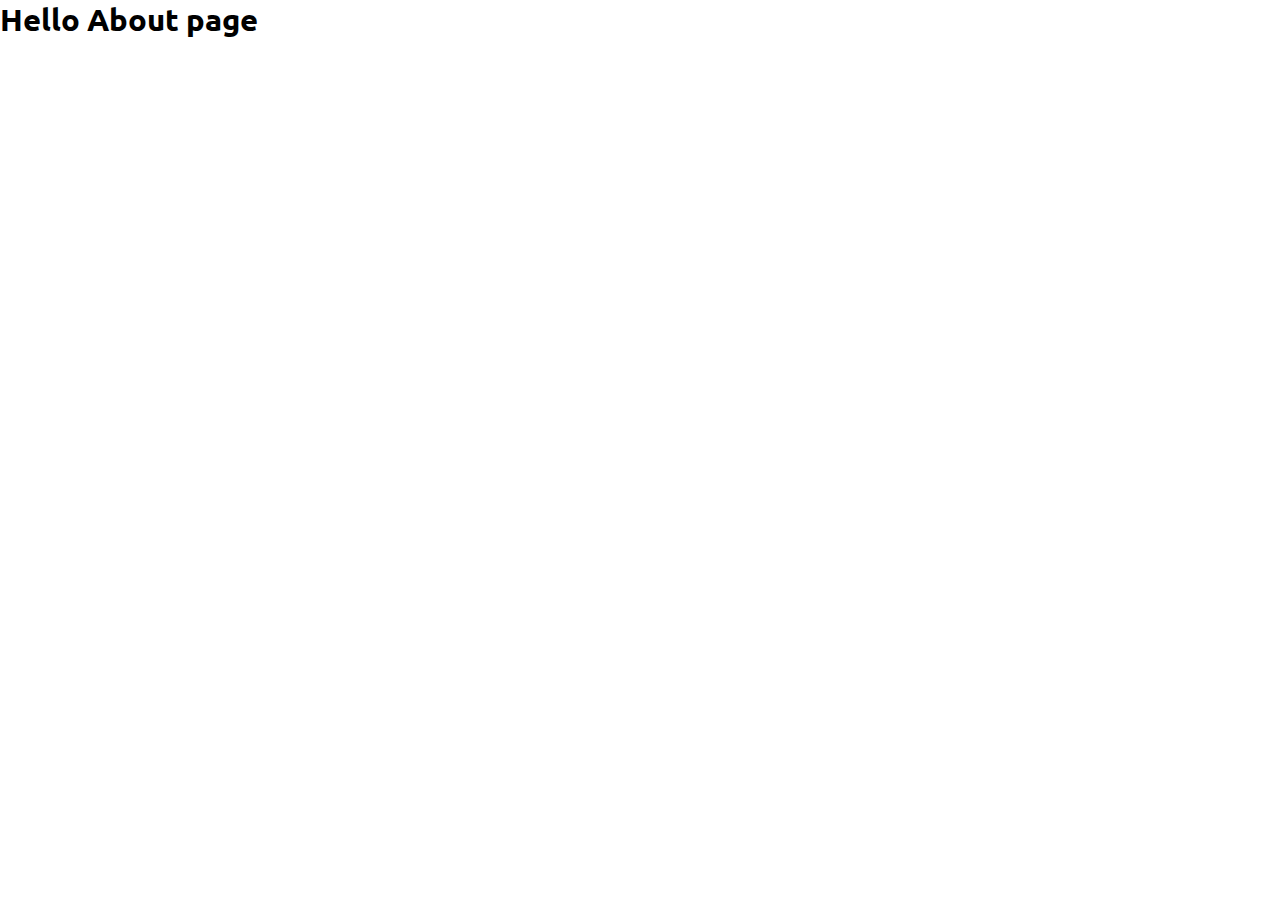
<file: pages/about.html>
<!DOCTYPE html>
<html lang="en">
<head>
    <meta charset="UTF-8">
    <meta http-equiv="X-UA-Compatible" content="IE=edge">
    <meta name="viewport" content="width=device-width, initial-scale=1.0">
    <title>Document</title>
    <link rel="stylesheet" href="../css/style.css">
</head>
<body>
    <h1>Hello About page</h1>
</body>
</html>
</file>
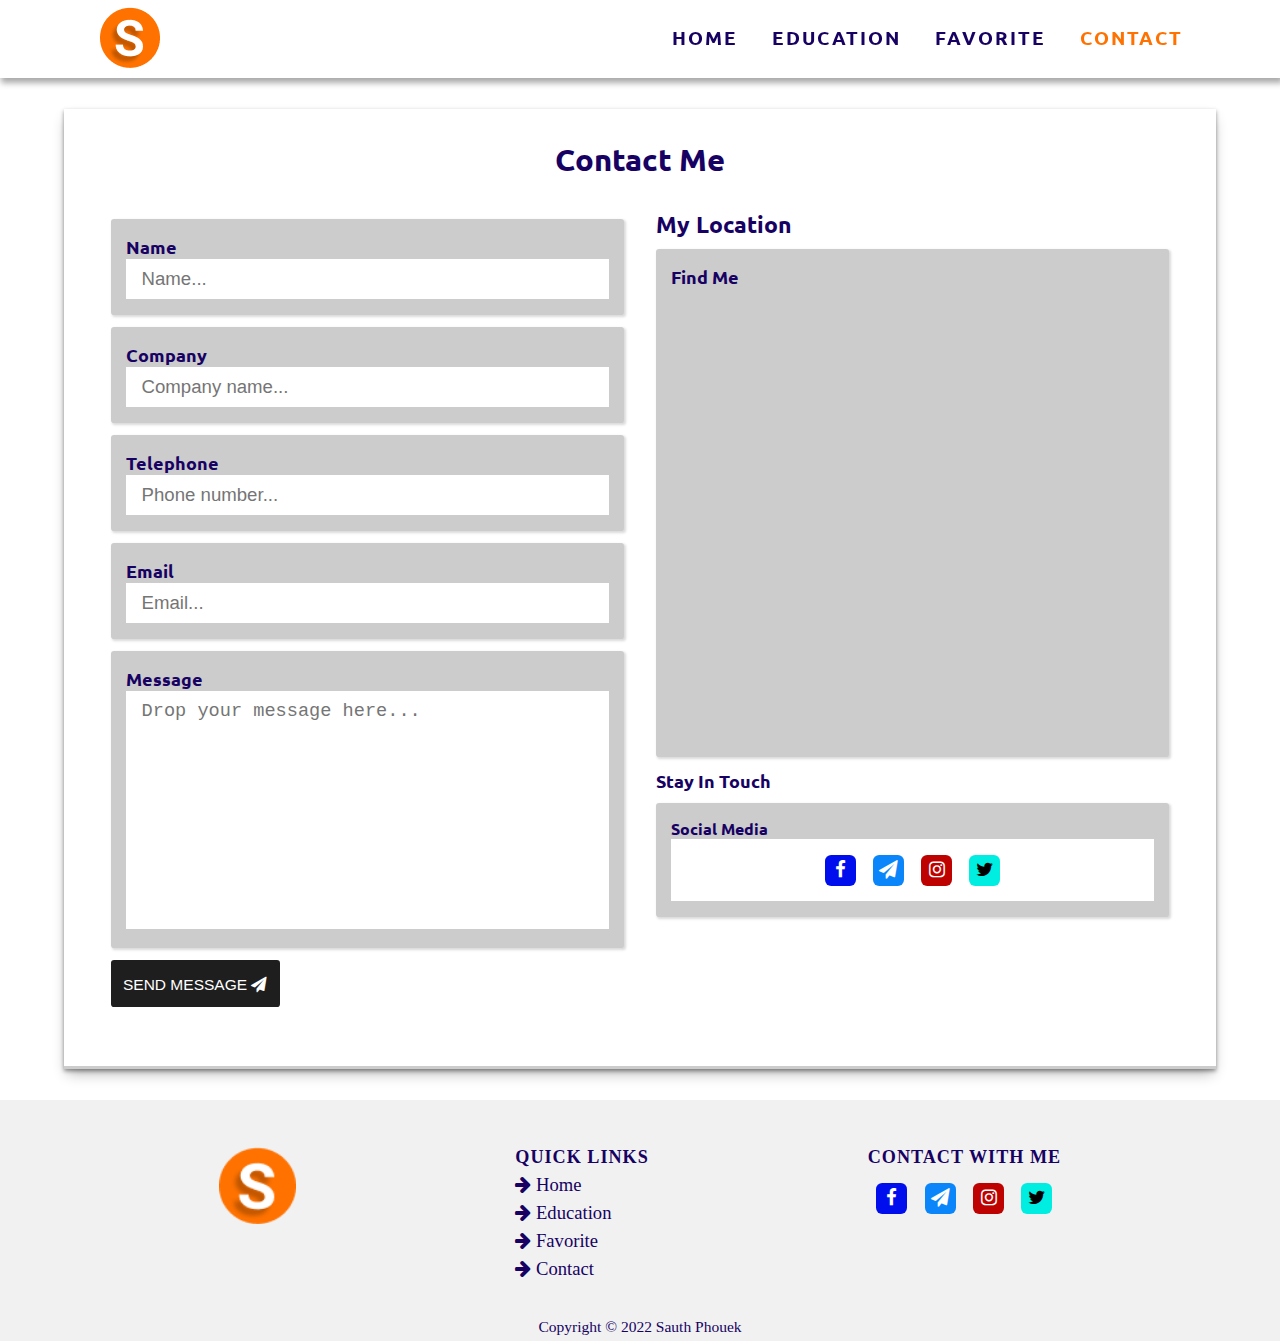
<file: pages/contact.html>
<!DOCTYPE html>
<html lang="en">
<head>
    <meta charset="UTF-8">
    <meta http-equiv="X-UA-Compatible" content="IE=edge">
    <meta name="viewport" content="width=device-width, initial-scale=1.0">
    <title>Get In Touch With Me</title>
    <link rel="stylesheet" href="https://cdnjs.cloudflare.com/ajax/libs/font-awesome/4.7.0/css/font-awesome.min.css">
    <link rel="stylesheet" href="../css/style.css">
    <link rel="shortcut icon" href="../images/contact.png" type="image/x-icon">
</head>
<body>
    <nav>
        <div class="logo">
            <a href="../index.html"><img src="../images/logo.png" alt="" width="100%"></a>
        </div>
        <input type="checkbox" id="click">
        <label for="click" class="menu-bars">
            <i class="fa fa-bars"></i>
        </label>
        <ul>
            <li><a href="../index.html">Home</a></li>
            <li><a href="education.html">Education</a></li>
            <li><a href="favorite.html">Favorite</a></li>
            <li><a href="#" id="active">Contact</a></li>
        </ul>
    </nav>
    <div class="form-container">
        <h1 class="bg-clip-path">Contact Me</h1>
        <div class="row">
            <form action="" class="form">
                <div class="ds-flex-input">
                    <div class="group-input ma-right">
                        <h3>Name</h3>
                        <div class="input">
                            <input type="text" placeholder="Name..." class="form-controler" required>
                        </div>
                    </div>
                    <div class="group-input">
                        <h3>Company</h3>
                        <div class="input">
                            <input type="text" placeholder="Company name..." class="form-controler" required>
                        </div>
                    </div>
                </div>
                <div class="group-input">
                    <h3>Telephone</h3>
                    <div class="input">
                        <input type="number" placeholder="Phone number..." class="form-controler" required>
                    </div>
                </div>
                <div class="group-input">
                    <h3>Email</h3>
                    <div class="input">
                        <input type="email" placeholder="Email..." class="form-controler" required>
                    </div>
                </div>
                <div class="group-input">
                    <h3>Message</h3>
                    <div class="input">
                        <textarea rows="10"class="form-controler" placeholder="Drop your message here..." required></textarea>
                    </div>
                </div>
                <div class="button">
                    <button class="btn"><a href="">Send Message <i class="fa fa-paper-plane"></i></a></button>
                </div>
            </form>
            <div class="map-form">
                <h2>My Location</h2>
                <div class="group-input">
                    <h3>Find Me</h3>
                    <div class="map">
                        <iframe src="https://www.google.com/maps/embed?pb=!1m18!1m12!1m3!1d995932.6708739039!2d104.40213792310256!3d12.819868851617235!2m3!1f0!2f0!3f0!3m2!1i1024!2i768!4f13.1!3m3!1m2!1s0x310de21fe3d2c3ab%3A0x64bcff54ced9347c!2sKampong%20Thom%20Province!5e0!3m2!1sen!2skh!4v1636725006236!5m2!1sen!2skh" width="100%" height="450" style="border:0;" allowfullscreen="" loading="lazy"></iframe>
                    </div>
                </div>
                <h3>Stay In Touch</h3>
                <div class="group-input">
                    <div class="input">
                        <h4>Social Media</h4>
                        <div class="form-controler padd">
                            <div class="social-medai width-icon">
                                <a href="https://www.facebook.com/" class="fa fa-facebook" target="blank"></a>
                                <a href="https://web.telegram.org/k/" class="fa fa-paper-plane" target="blank"></a>
                                <a href="https://www.instagram.com/accounts/login/" class="fa fa-instagram" target="blank"></a>
                                <a href="https://twitter.com/?lang=en" class="fa fa-twitter" target="blank"></a>
                            </div>
                        </div>
                    </div>
                </div>
            </div>
        </div>
    </div>
    <footer class="footer">
        <div class="body-footer">
            <div class="logo">
                <a href="../index.html"><img src="../images/logo.png" alt="" width="100%"></a>
            </div>
            <div class="link-pages">
                <h3>Quick Links</h3>
                <ul class="navbars">
                    <li><a href="../index.html"><i class="fa fa-arrow-right"></i> Home</a></li>
                    <li><a href="education.html"><i class="fa fa-arrow-right"></i> Education</a></li>
                    <li><a href="favorite.html"><i class="fa fa-arrow-right"></i> Favorite</a></li>
                    <li><a href="#"><i class="fa fa-arrow-right"></i> Contact</a></li>
                </ul>
            </div>
            <div class="contact">
                <h3>contact with me</h3>
                <div class="social-medai">
                    <a href="https://www.facebook.com/" class="fa fa-facebook" target="blank"></a>
                    <a href="https://web.telegram.org/k/" class="fa fa-paper-plane" target="blank"></a>
                    <a href="https://www.instagram.com/accounts/login/" class="fa fa-instagram" target="blank"></a>
                    <a href="https://twitter.com/?lang=en" class="fa fa-twitter" target="blank"></a>
                </div>
            </div>
        </div>
        <p>Copyright © 2022 Sauth Phouek</p>
    </footer>
</body>
</html>
</file>
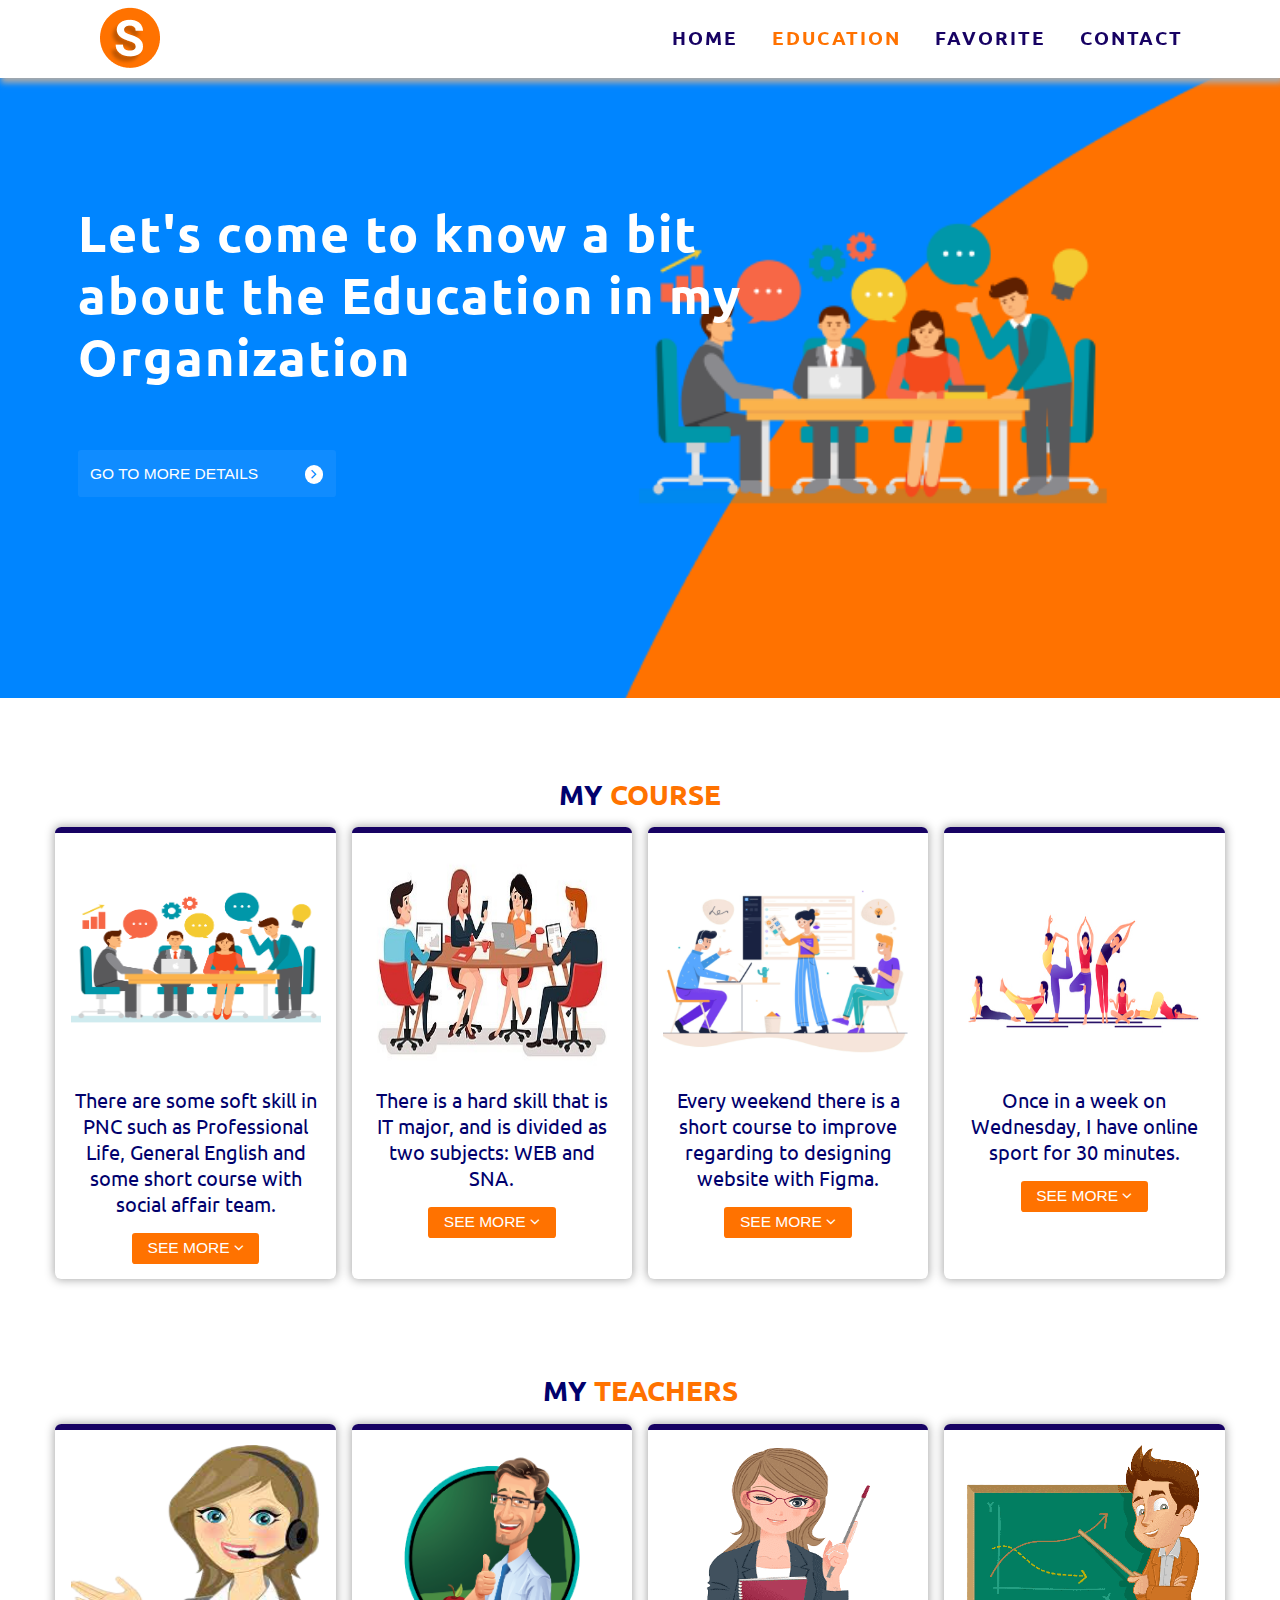
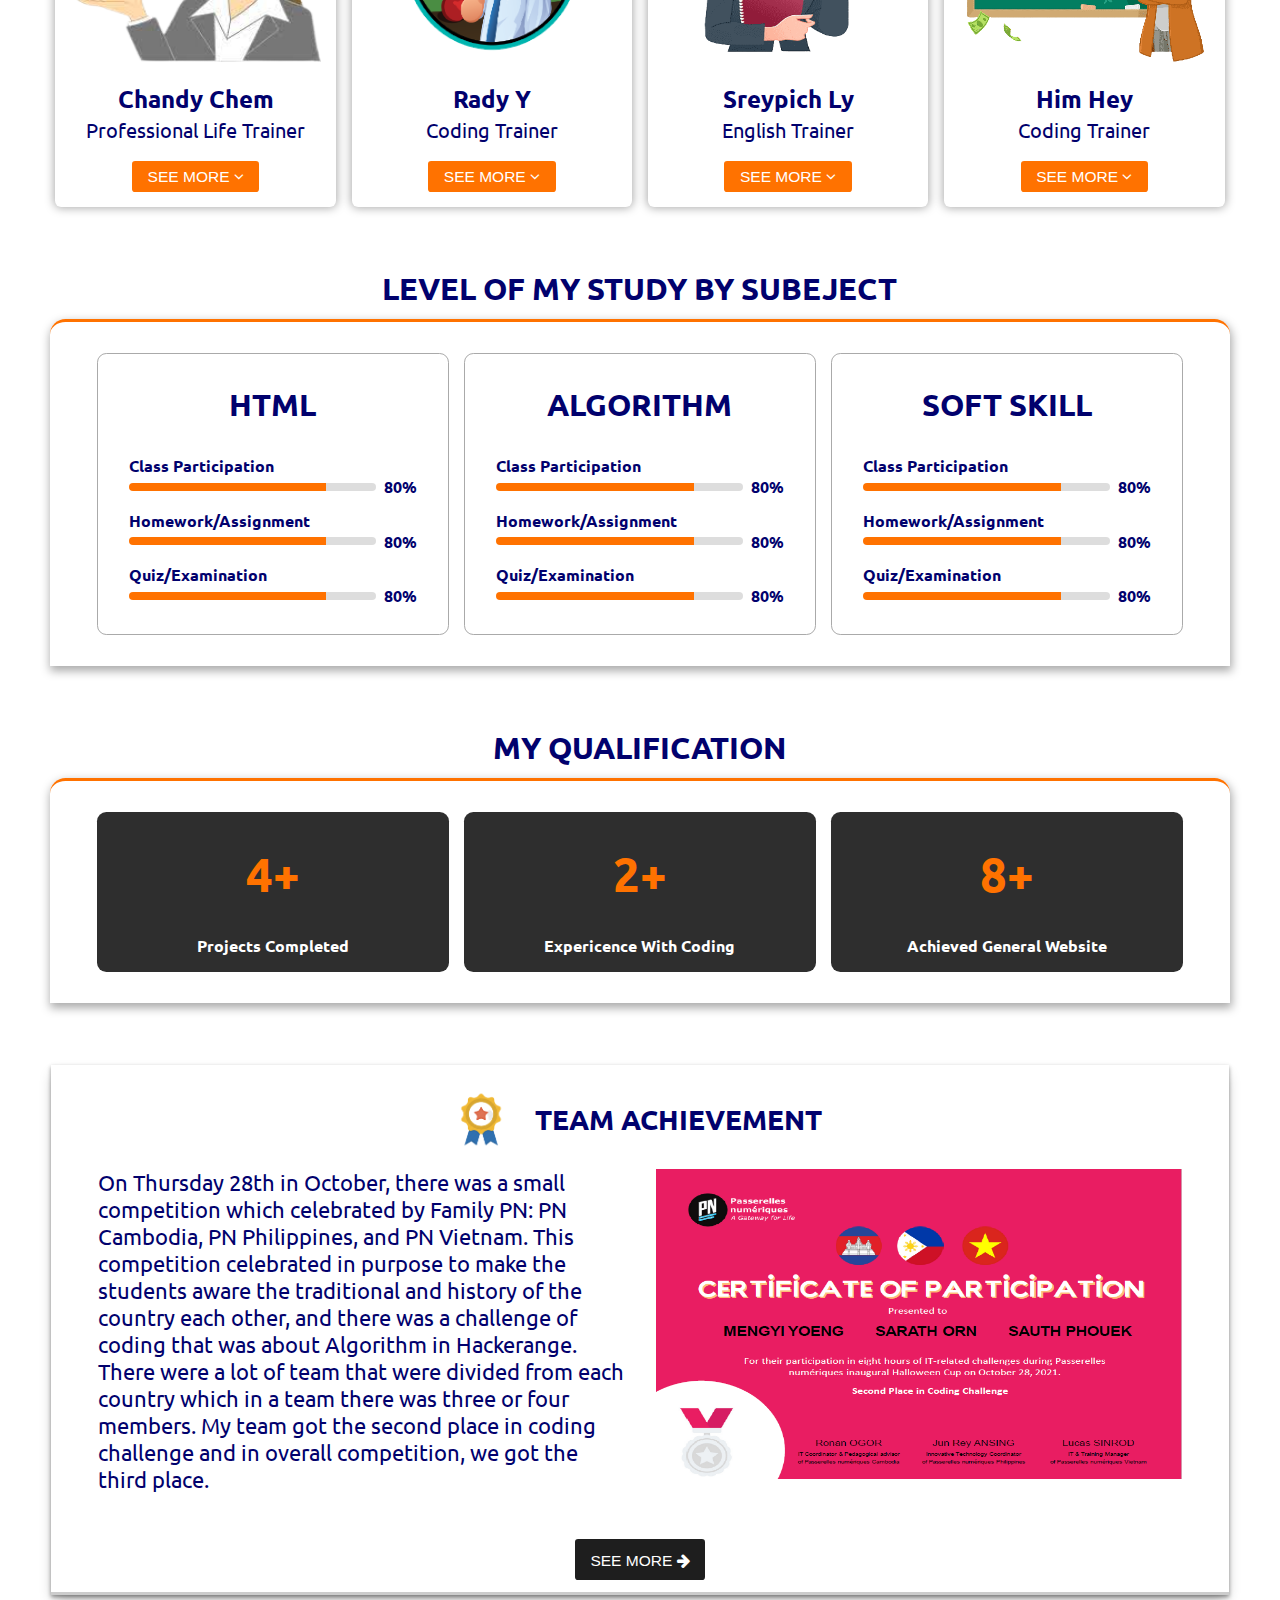
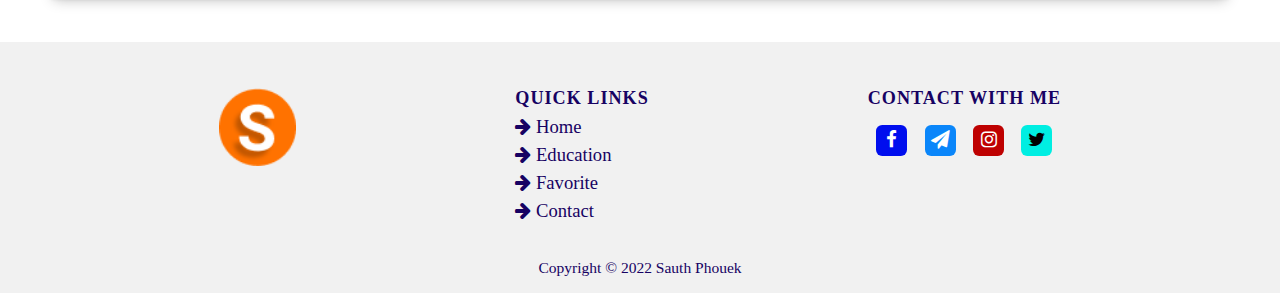
<file: pages/education.html>
<!DOCTYPE html>
<html lang="en">
<head>
    <meta charset="UTF-8">
    <meta http-equiv="X-UA-Compatible" content="IE=edge">
    <meta name="viewport" content="width=device-width, initial-scale=1.0">
    <title>My Education</title>
    <link rel="stylesheet" href="https://cdnjs.cloudflare.com/ajax/libs/font-awesome/4.7.0/css/font-awesome.min.css">
    <link rel="stylesheet" href="../css/style.css">
    <link rel="shortcut icon" href="../images/Education.png" type="image/x-icon">
</head>
<body>
    <nav>
        <div class="logo">
            <a href="../index.html"><img src="../images/logo.png" alt="" width="100%"></a>
        </div>
        <input type="checkbox" id="click">
        <label for="click" class="menu-bars">
            <i class="fa fa-bars"></i>
        </label>
        <ul>
            <li><a href="../index.html">Home</a></li>
            <li><a href="#" id="active">Education</a></li>
            <li><a href="favorite.html">Favorite</a></li>
            <li><a href="contact.html">Contact</a></li>
        </ul>
    </nav>
    <div class="clip-backgroun">
        <div class="description">
            <h1>Let's come to know a bit about the Education in my Organization</h1>
            <button class="btn">
                <a href="https://www.passerellesnumeriques.org/en/about-us/our-organisation/" target="blank">Go to more details<i class="fa fa-angle-right"></i></a>
            </button>
        </div>
    </div>
<div class="background-color">
    <section class="container">
        <h1>My <span>Course</span></h1>
        <div class="container-card">
            <div class="card">
                <div class="head-card">
                    <img src="../images/bangalore-internship.png" alt="" width="100%">
                </div>
                <div class="body-card">
                    <p>There are some soft skill in PNC such as Professional Life, General English and some short course with social affair team.</p>
                </div>
                <button class="btn"><a href="#">see more <i class="fa fa-angle-down"></i></a></button>
            </div>
            <div class="card">
                <div class="head-card">
                    <img src="../images/team-meeting.jpg" alt="" width="100%">
                </div>
                <div class="body-card">
                    <p>There is a hard skill that is IT major, and is divided as two subjects: WEB and SNA.</p>
                </div>
                <button class="btn"><a href="#">see more <i class="fa fa-angle-down"></i></a></button>
            </div>
            <div class="card">
                <div class="head-card">
                    <img src="../images/3.PNG" alt="" width="100%">
                </div>
                <div class="body-card">
                    <p>Every weekend there is a short course to improve regarding to designing website with Figma.</p>
                </div>
                <button class="btn"><a href="#">see more <i class="fa fa-angle-down"></i></a></button>
            </div>
            <div class="card">
                <div class="head-card">
                    <img src="../images/warm up.jpg" alt="" width="100%">
                </div>
                <div class="body-card">
                    <p>Once in a week on Wednesday, I have online sport for 30 minutes.</p>
                </div>
                <button class="btn"><a href="#">see more <i class="fa fa-angle-down"></i></a></button>
            </div>
        </div>
    </section>
    <section class="container">
        <h1>My <span>Teachers</span></h1>
        <div class="container-card">
            <div class="card">
                <div class="head-card">
                    <img src="../images/pl-teacher.png" alt="" width="100%">
                </div>
                <div class="body-card line-hieght">
                    <h3>Chandy Chem</h3>
                    <p>Professional Life Trainer</p>
                </div>
                <button class="btn"><a href="https://www.passerellesnumeriques.org/en/our-actions/cambodia/" target="blank">see more <i class="fa fa-angle-down"></i></a></button>
            </div>
            <div class="card">
                <div class="head-card">
                    <img src="../images/teacher-2.png" alt="" width="100%">
                </div>
                <div class="body-card line-hieght">
                    <h3>Rady Y</h3>
                    <p>Coding Trainer</p>
                </div>
                <button class="btn"><a href="https://www.passerellesnumeriques.org/en/our-actions/cambodia/" target="blank">see more <i class="fa fa-angle-down"></i></a></button>
            </div>
            <div class="card">
                <div class="head-card">
                    <img src="../images/english.png" alt="" width="100%">
                </div>
                <div class="body-card line-hieght">
                    <h3>Sreypich Ly</h3>
                    <p>English Trainer</p>
                </div>
                <button class="btn"><a href="https://www.passerellesnumeriques.org/en/our-actions/cambodia/" target="blank">see more <i class="fa fa-angle-down"></i></a></button>
            </div>
            <div class="card">
                <div class="head-card ">
                    <img src="../images/male-teacher.png" alt="" width="100%">
                </div>
                <div class="body-card line-hieght">
                    <h3>Him Hey</h3>
                    <p>Coding Trainer</p>
                </div>
                <button class="btn"><a href="https://www.passerellesnumeriques.org/en/our-actions/cambodia/" target="blank">see more <i class="fa fa-angle-down"></i></a></button>
            </div>
        </div>
    </section>
    <section class="contain-fluid">
        <h1>Level of my study by subeject</h1>
        <div class="row border-color">
            <div class="card">
                <h1 class="subject">HTML</h1>
                <div class="box">
                    <p>Class Participation</p>
                    <div class="body-box">
                        <div class="orange-line"></div>
                        <div class="gray-line"></div>
                        <span>80%</span>
                    </div>
                </div>
                <div class="box">
                    <p>Homework/Assignment</p>
                    <div class="body-box">
                        <div class="orange-line"></div>
                        <div class="gray-line"></div>
                        <span>80%</span>
                    </div>
                </div>
                <div class="box">
                    <p>Quiz/Examination</p>
                    <div class="body-box">
                        <div class="orange-line"></div>
                        <div class="gray-line"></div>
                        <span>80%</span>
                    </div>
                </div>
            </div>
            <div class="card">
                <h1 class="subject">ALGORITHM</h1>
                <div class="box">
                    <p>Class Participation</p>
                    <div class="body-box">
                        <div class="orange-line"></div>
                        <div class="gray-line"></div>
                        <span>80%</span>
                    </div>
                </div>
                <div class="box">
                    <p>Homework/Assignment</p>
                    <div class="body-box">
                        <div class="orange-line"></div>
                        <div class="gray-line"></div>
                        <span>80%</span>
                    </div>
                </div>
                <div class="box">
                    <p>Quiz/Examination</p>
                    <div class="body-box">
                        <div class="orange-line"></div>
                        <div class="gray-line"></div>
                        <span>80%</span>
                    </div>
                </div>
            </div>
            <div class="card">
                <h1 class="subject">SOFT SKILL</h1>
                <div class="box">
                    <p>Class Participation</p>
                    <div class="body-box">
                        <div class="orange-line"></div>
                        <div class="gray-line"></div>
                        <span>80%</span>
                    </div>
                </div>
                <div class="box">
                    <p>Homework/Assignment</p>
                    <div class="body-box">
                        <div class="orange-line"></div>
                        <div class="gray-line"></div>
                        <span>80%</span>
                    </div>
                </div>
                <div class="box">
                    <p>Quiz/Examination</p>
                    <div class="body-box">
                        <div class="orange-line"></div>
                        <div class="gray-line"></div>
                        <span>80%</span>
                    </div>
                </div>
            </div>
        </div>
    </section>
    <section class="contain-fluid">
        <h1>My Qualification</h1>
        <div class="row border-color">
            <div class="card bg-black">
                <h1 class="subject">4+</h1>
                <h4>Projects Completed</h4>
            </div>
            <div class="card bg-black">
                <h1 class="subject">2+</h1>
                <h4>Expericence With Coding</h4>
            </div>
            <div class="card bg-black">
                <h1 class="subject">8+</h1>
                <h4>Achieved General Website</h4>
            </div>
        </div>
    </section>
    <div class="container box-shadow">
        <div class="box-head">
            <img src="../images/medai.png" alt="" width="100%">
            <h1 class="title">Team Achievement</h1>
        </div>
        <div class="content-certi">
            <div class="box">
                <p>On Thursday 28th in October, there was a small competition which celebrated by Family PN: PN Cambodia, PN Philippines, and PN Vietnam.
                    This competition celebrated in purpose to make the students aware the traditional and history of the country each other, and there was a challenge of coding that was about Algorithm in Hackerange.
                There were a lot of team that were divided from each country which in a team there was three or four members. My team got the second place in coding challenge and in overall competition, we got the third place.</p>
            </div>
            <div class="box scroll-bar">
                <img src="../images/certicicate.PNG" alt="" width="100%">
                <img src="../images/certificate2.PNG" alt="" width="100%">
            </div>
        </div>
        <button class="btn view-cv"><a href="https://pn-halloween-cup.netlify.app/index.html" target="blank">see more <i class="fa fa-arrow-right"></i></a></button>
    </div>
    <footer class="footer">
        <div class="body-footer">
            <div class="logo">
                <a href="../index.html"><img src="../images/logo.png" alt="" width="100%"></a>
            </div>
            <div class="link-pages">
                <h3>Quick Links</h3>
                <ul class="navbars">
                    <li><a href="../index.html"><i class="fa fa-arrow-right"></i> Home</a></li>
                    <li><a href="#"><i class="fa fa-arrow-right"></i> Education</a></li>
                    <li><a href="favorite.html"><i class="fa fa-arrow-right"></i> Favorite</a></li>
                    <li><a href="contact.html"><i class="fa fa-arrow-right"></i> Contact</a></li>
                </ul>
            </div>
            <div class="contact">
                <h3>contact with me</h3>
                <div class="social-medai">
                    <a href="https://www.facebook.com/" class="fa fa-facebook" target="blank"></a>
                    <a href="https://web.telegram.org/k/" class="fa fa-paper-plane" target="blank"></a>
                    <a href="https://www.instagram.com/accounts/login/" class="fa fa-instagram" target="blank"></a>
                    <a href="https://twitter.com/?lang=en" class="fa fa-twitter" target="blank"></a>
                </div>
            </div>
        </div>
        <p>Copyright © 2022 Sauth Phouek</p>
    </footer>
</div>
</body>
</html>
</file>
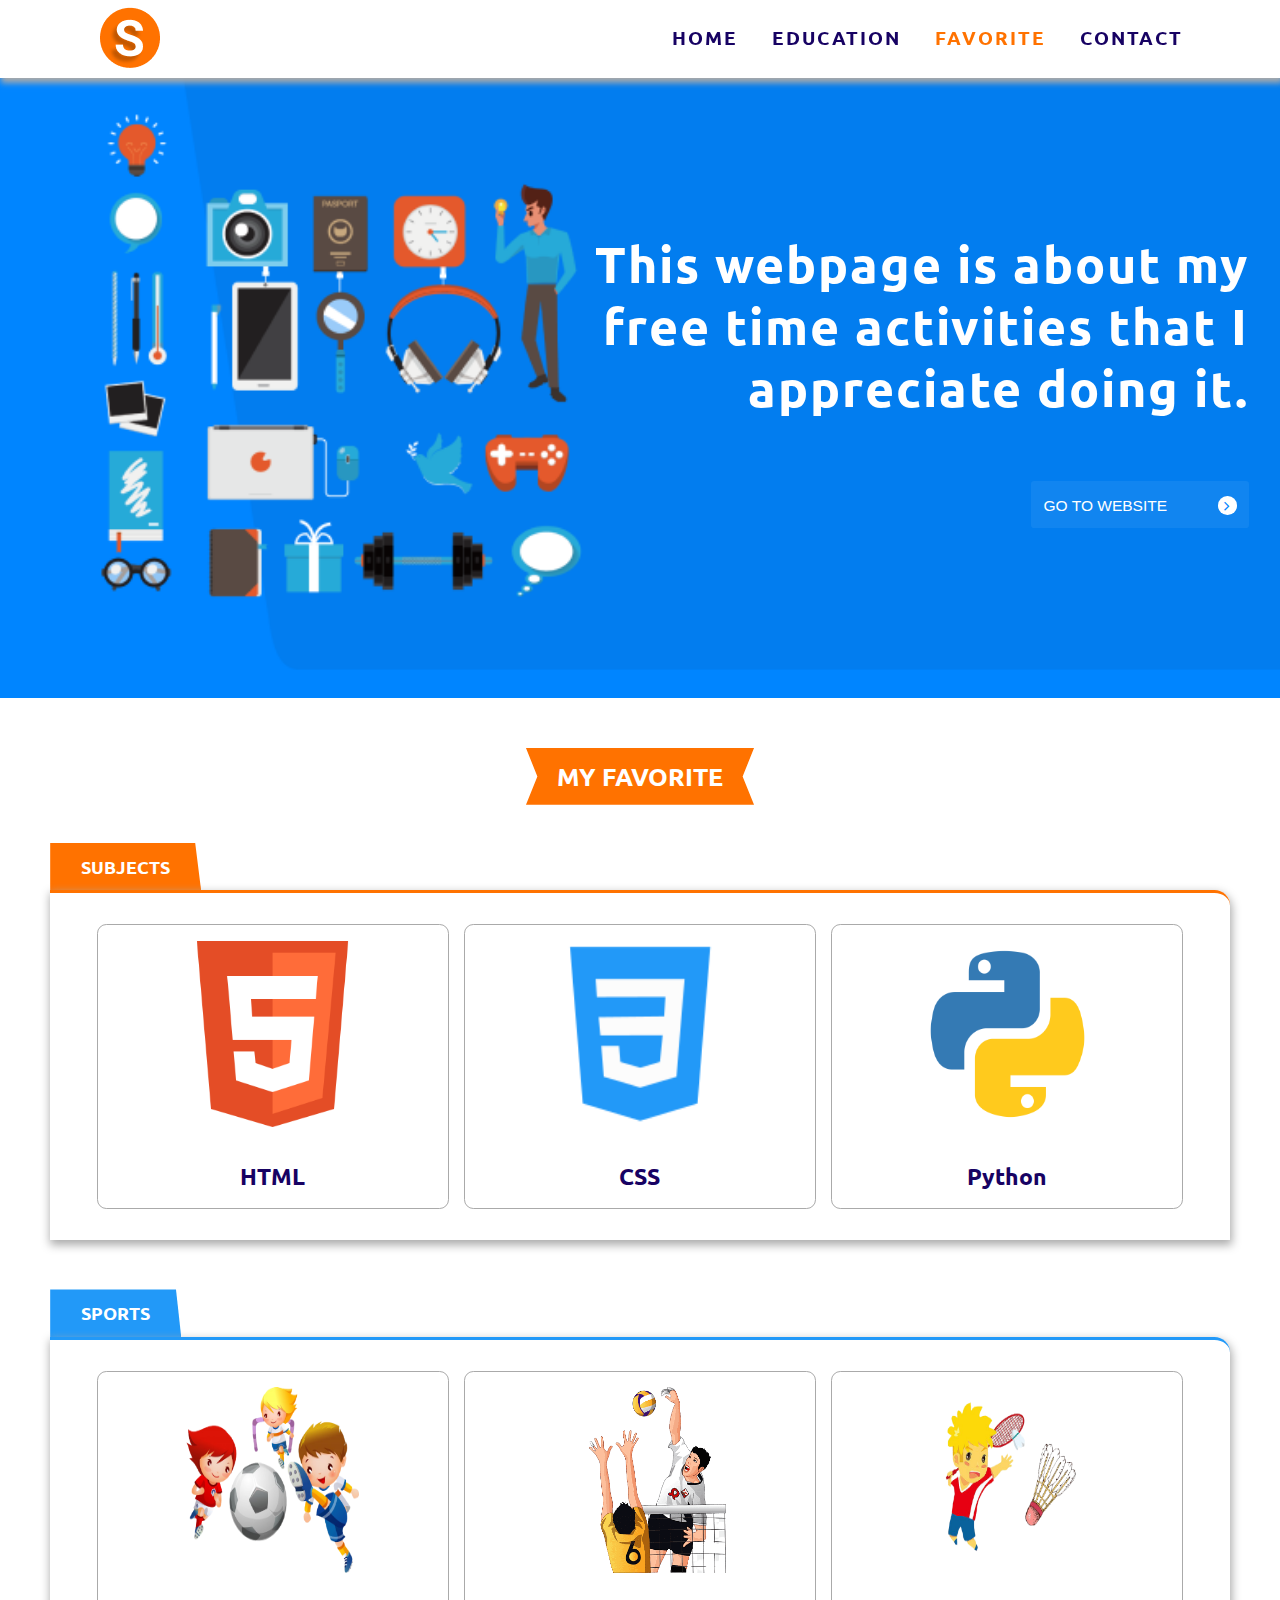
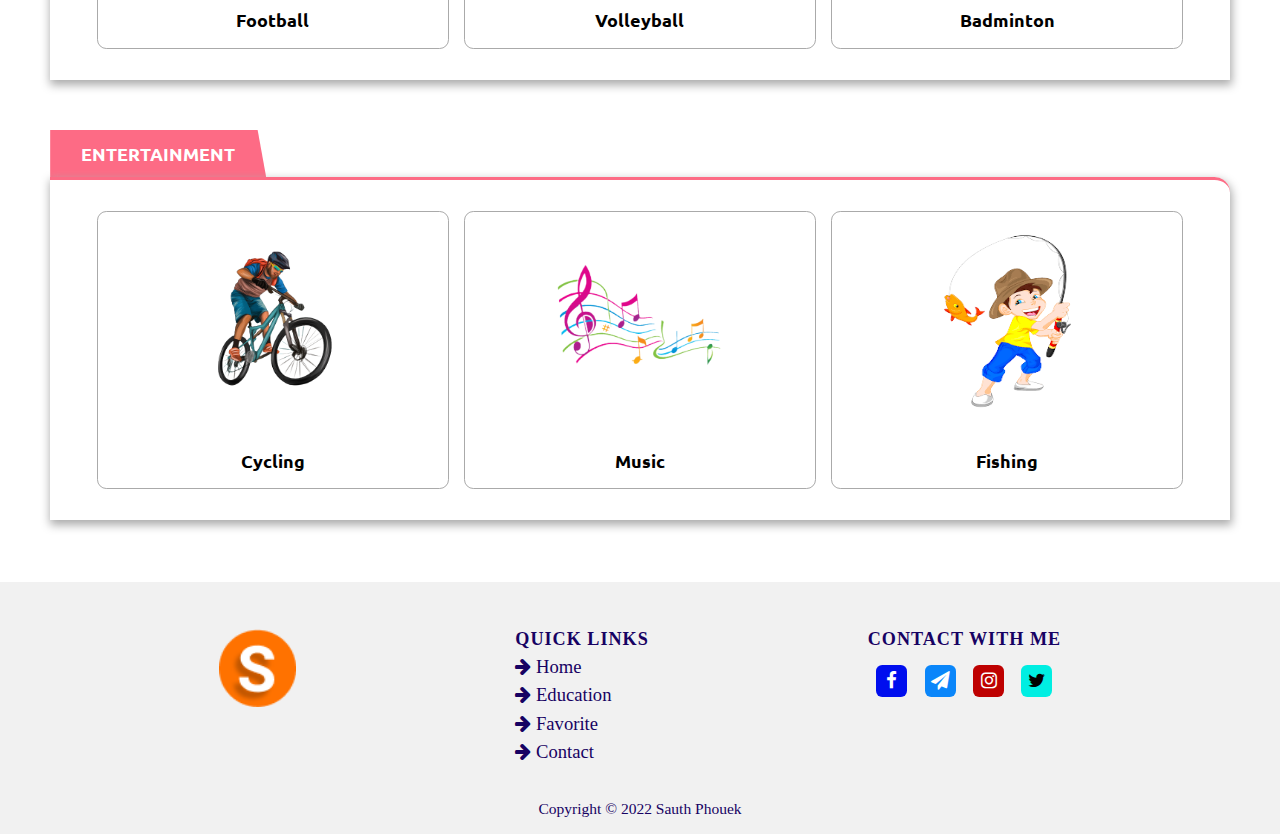
<file: pages/favorite.html>
<!DOCTYPE html>
<html lang="en">
<head>
    <meta charset="UTF-8">
    <meta http-equiv="X-UA-Compatible" content="IE=edge">
    <meta name="viewport" content="width=device-width, initial-scale=1.0">
    <title>My Favorite</title>
    <link rel="stylesheet" href="https://cdnjs.cloudflare.com/ajax/libs/font-awesome/4.7.0/css/font-awesome.min.css">
    <link rel="stylesheet" href="../css/style.css">
    <link rel="shortcut icon" href="../Images/html5.png" type="image/x-icon">
</head>
<body>
    <nav>
        <div class="logo">
            <a href="../index.html"><img src="../images/logo.png" alt="" width="100%"></a>
        </div>
        <input type="checkbox" id="click">
        <label for="click" class="menu-bars">
            <i class="fa fa-bars"></i>
        </label>
        <ul>
            <li><a href="../index.html">Home</a></li>
            <li><a href="education.html">Education</a></li>
            <li><a href="#"id="active">Favorite</a></li>
            <li><a href="contact.html">Contact</a></li>
        </ul>
    </nav>
    <div class="stick-bg">
        <div class="description ta-right">
            <h1>This webpage is about my free time activities that I appreciate doing it.</h1>
            <button class="btn">
                <a href="#">Go to website <i class="fa fa-angle-right"></i></a>
            </button>
        </div>
    </div>
    <div class="container">
        <h1 class="title bg-color clip-path">My Favorite</h1>
    </div>
    <section class="contain-fluid">
        <div class="title contain-fluid">
            <h3 class="clip-path">Subjects</h3>
        </div>
        <div class="row">
            <div class="card text-center">
                <div class="image">
                    <img src="../images/html5.png" alt="" width="100%">
                </div>
                <a href="https://www.w3schools.com/html/default.asp" target="blank"><h2>HTML</h2></a>
            </div>
            <div class="card text-center">
                <div class="image">
                    <img src="../images/css.png" alt="" width="100%">
                </div>
                <a href="https://www.w3schools.com/css/default.asp" target="blank"><h2>CSS</h2></a>
            </div>
            <div class="card text-center">
                <div class="image">
                    <img src="../images/python_icon.png" alt="" width="100%">
                </div>
                <a href="https://www.w3schools.com/python/default.asp" target="blank" ><h2>Python</h2></a>
            </div>
        </div>
    </section>
    <section class="contain-fluid">
        <div class="title contain-fluid">
            <h3 class="clip-path bg-lightblue">Sports</h3>
        </div>
        <div class="row bor-top-lightblue">
            <div class="card text-center">
                <div class="image">
                    <img src="../images/football.png" alt="" width="100%">
                </div>
                <h3>Football</h3>
            </div>
            <div class="card text-center">
                <div class="image">
                    <img src="../images/volleyball.png" alt="" width="100%">
                </div>
                <h3>Volleyball</h3>
            </div>
            <div class="card text-center">
                <div class="image">
                    <img src="../images/badminton.png" alt="" width="100%">
                </div>
                <h3>Badminton</h3>
            </div>
        </div>
    </section>
    <section class="contain-fluid">
        <div class="title contain-fluid">
            <h3 class="clip-path bg-pink">Entertainment</h3>
        </div>
        <div class="row bor-top-pink">
            <div class="card text-center">
                <div class="image">
                    <img src="../images/cycling.png" alt="" width="100%">
                </div>
                <h3>Cycling</h3>
            </div>
            <div class="card text-center">
                <div class="image">
                    <img src="../images/colorful-music.png" alt="" width="100%">
                </div>
                <h3>Music</h3>
            </div>
            <div class="card text-center">
                <div class="image">
                    <img src="../images/fishing.png" alt="" width="100%">
                </div>
                <h3>Fishing</h3>
            </div>
        </div>
    </section>
    <footer class="footer">
        <div class="body-footer">
            <div class="logo">
                <a href="../index.html"><img src="../images/logo.png" alt="" width="100%"></a>
            </div>
            <div class="link-pages">
                <h3>Quick Links</h3>
                <ul class="navbars">
                    <li><a href="../index.html"><i class="fa fa-arrow-right"></i> Home</a></li>
                    <li><a href="education.html"><i class="fa fa-arrow-right"></i> Education</a></li>
                    <li><a href="#"><i class="fa fa-arrow-right"></i> Favorite</a></li>
                    <li><a href="contact.html"><i class="fa fa-arrow-right"></i> Contact</a></li>
                </ul>
            </div>
            <div class="contact">
                <h3>contact with me</h3>
                <div class="social-medai">
                    <a href="https://www.facebook.com/" class="fa fa-facebook" target="blank"></a>
                    <a href="https://web.telegram.org/k/" class="fa fa-paper-plane" target="blank"></a>
                    <a href="https://www.instagram.com/accounts/login/" class="fa fa-instagram" target="blank"></a>
                    <a href="https://twitter.com/?lang=en" class="fa fa-twitter" target="blank"></a>
                </div>
            </div>
        </div>
        <p>Copyright © 2022 Sauth Phouek</p>
    </footer>
</body>
</html>
</file>
<file: css/style.css>
@import url('https://fonts.googleapis.com/css2?family=Dancing+Script&family=Lobster&family=Nunito:wght@300&family=Oleo+Script&family=Qahiri&family=Titillium+Web:wght@600&family=Ubuntu:wght@300;400&display=swap');
*{
    padding: 0;
    margin: 0;
    text-decoration: none;
    outline: none;
    box-sizing: border-box;
    border: none;
    list-style: none;
    resize: none;
}
body{
    font-family: ubuntu;

}
html{
    font-size: 97%;
}
nav{
    height: 5rem;
    position: sticky;
    top: 0;
    background: #ffff;
    display: flex;
    align-items: center;
    padding: 10px 80px 10px 100px;
    justify-content: space-between;
    box-shadow: 2px 4px 6px 1px #aaa;
}
nav ul{
    display: flex;
    list-style: none;
}
nav ul li {
    margin: 0 7px;
}
nav ul li::after{
    content: "";
    width: 0;
    height: 2px;
    background: #ff7200;
    margin: auto;
    display: block;
    transition: .5s;
}
nav ul li:hover::after{
    width: 100%;
}
nav ul li a{
    color: #170263;
    letter-spacing: 2px;
    font-size: 1.2rem;
    padding: 8px 10px;
    transition: .5s ease-in-out;
    text-transform: uppercase;
    font-weight: 600;
}
nav ul li:hover,.contain-fluid  .row .text-center h2:hover{
    transform: scale(1.1);
    transition: .5s;
}
nav ul li a:hover,#active,.contain-fluid  .row .text-center h2:hover{
    color: #ff7200;
}
#click{
    display: none;
}
.fa-bars{
    color: #170263;;
    font-size: 2rem;
    cursor: pointer;
    display: none;
}

/* contain body */
.content-body{
    width: 100%;
    background-image: linear-gradient(rgba(0,0,0,0.3),rgba(0,0,0,0.3)), url(../Images/my-background.jpg);
    background-size: cover;
    background-position: center;
    object-fit: cover;
    background-repeat: no-repeat;
    margin: 1rem 0;
    height: 80vh;
    padding: 8rem 5rem;

}
.bg-image{
    width: 50%;
    height: auto;
    line-height: 3rem;
    color: #fff;
}
.bg-image h1 {
    font-size: 2rem;
    text-transform: uppercase;
    letter-spacing: .2rem;
}
.bg-image h1 span{
    color: #ff7200;
    font-size: 3rem;
    text-shadow: 1px 1px 1px #bbb,
                1px 2px 1px #bbb,
                1px 3px 1px #bbb
}
.bg-image .discription{
    font-size: 1.4rem;
}
.btn{
    padding: 0.8rem;
    background: #1e1e1e;
    font-size: 1.2rem;
    text-transform: uppercase;
    border-radius: .2rem;
    transition: .5s;
    cursor: pointer;
}
.btn:hover{
    transform: scale(1.1);
    background: #474747;
}
.view-cv {
    margin-top: 1rem;
    box-shadow: 1px 2px 8px 1px #fff;
    padding: .6rem 1rem;
}
.btn a{
    color: #fff;
    font-size: 1rem;
}
/* ............Content photo....... */
.content-photo{
    width: 96%;
    display: grid;
    grid-template-columns: 2fr 3fr;
    margin: 3rem auto;
    border-radius: 1rem;
    box-shadow: 2px 3px 8px 1px #aaa;
    color: #170263;
}
.content-photo .my-photo{
    background: #ff7200;
    border-bottom-left-radius: 1rem;
    border-top-left-radius: 1rem;
    display: flex;
}
.photo{
    background-image: url(../Images/my-photo.jpg);
    background-position: center;
    background-size: cover;
    object-fit: contain;
    width: 80%;
    height: 80vh;
    margin: 2rem auto;
    box-shadow: 2px 2px 8px 2px #7e7e7e;
}
.content-photo .my-background {
    width: 80%;
    margin: 2rem 0 0 3rem;
}
.content-photo .my-background h2{
    text-transform: uppercase;
    font-weight: 900;
    text-shadow: 1px 1px 1px #ddd,
                1px 2px 1px #ddd,
                1px 3px 1px #ddd;
    position: relative;
    z-index: -1;
    display: initial;
    padding-right: 1.2rem;
}
.content-photo .my-background h2::after{
    content: "";
    position: absolute;
    left: 0;
    height: 100%;
    width: 100%;
    border-left: 2px solid #01016d;
    animation: typing 3.5s steps(10) infinite;
    background: #fff
}
@keyframes typing{
    100%{
        left: 100%;
    }
}
.content-photo .my-background h1{
    margin-top: 2rem;
}
.content-photo .my-background h1 span, .container h1 span{
    color: #ff7200;
}
.content-photo .my-background p{
    font-size: 1.4rem;
    line-height: 2rem;
}
.download{
    margin-top: 8rem;
    background: #ff7200;
    padding: .6rem 1rem;
    box-shadow: 3px 2px 10px 1px #aaa;
}

/* education page */
.background-color{
    background: #fff;
    color: #01016d
}
.clip-backgroun{
    background-image: url(../images/home-education.png);
    background-position: center;
    background-size: cover;
    height: 40rem;
    padding: 8rem 5rem;
}
.description{
    font-size: 1.6rem;
    width: 60%;
    color: #fff;
    line-height: 4rem;
    letter-spacing: 2px;
}
.ta-right {
    text-align: right;
}
.description .btn{
    margin-top: 4rem;
    background: #ffffff10;
}
.description a .fa{
    margin-left: 3rem;
    width: 1.2rem;
    height: 1.2rem;
    border-radius: 50%;
    background: #fff;
    color: #0085FF;
    text-align: center;
    padding-top: .1rem;
}
.container{
    text-align: center;
    margin: 3rem auto;
    padding: 1rem 2rem;
}
.container .box-head{
    display: flex;
    align-items: center;
    justify-content: center;
}
.container .box-head img{
    width: 5rem;
    height: 5rem;
}
.container h1{
    text-transform: uppercase;
    font-size: 1.8rem;
    margin : 1rem
}
.container-card{
    display: grid;
    grid-template-columns: repeat(4, 1fr);
    gap: 1rem;
    width: 96%;
    margin: auto;
    font-size: 1.3rem;
}
.container-card .card{
    box-shadow: 0px 0px 10px 1px #aaa;
    padding: 1rem;
    border-top: .4rem solid #170263;
    border-radius: .4rem;
}
.line-hieght {
    line-height: 2rem;
}
.container-card .card img{
    height: 14rem;
}
.container-card .card .body-card{
    margin: 1rem 0;
}
.container-card .card .btn{
    font-size: 1rem;
    padding: .4rem 1rem;
    background: #ff7200;
}
.contain-fluid {
    width: 96%;
    margin: auto;
    margin-top: 2rem;
}
.clip-path{
    position: relative;
    z-index: -1;
    display: initial;
    background: #ff7200;
    color: #fff;
}
.contain-fluid  h1{
    text-align: center;
    text-transform: uppercase;
}
.contain-fluid .title h3{
    padding: .8rem 2rem;
    clip-path: polygon(96% 0, 100% 100%, 0 100%, 0 0);
    text-transform: uppercase;
}
.contain-fluid  .row{
    display: grid;
    grid-template-columns: 1fr 1fr 1fr;
    gap: 1rem;
    border-top-right-radius: 1rem;
    border-top: 3px solid #ff7200;
    margin:.7rem auto;
    width: 96%;
    padding: 2rem 3rem;
    box-shadow: 1px 4px 10px 1px #aaa;
    margin-bottom: 4rem;
}
.border-color{
    border-top-left-radius: 1rem;
}
.contain-fluid .bg-lightblue{
    background: #2299F8;
}
.contain-fluid .bor-top-lightblue{
    border-top: 3px solid #2299F8;
}
.contain-fluid .bg-pink{
    background: #FD6B85;
}
.contain-fluid .bor-top-pink{
    border-top: 3px solid #FD6B85;
}
.contain-fluid  .row .subject{
    margin-top: 1rem;
    margin-bottom: 2rem;
}
.contain-fluid  .row .text-center,.contain-fluid  .row .subject{
    text-align: center;
}
.contain-fluid  .row .text-center a{
    color: #170263;
    font-size: 1rem;
}
.contain-fluid  .row .text-center img{
    width: 60%;
    height: 12rem;
    margin-bottom: 2rem;
}
.contain-fluid  .row .card{
    border: 1px solid #aaa;
    padding: 1rem 2rem;
    font-weight: bold;
    border-radius: .6rem;
}
.contain-fluid  .row .card:hover{
    box-shadow: 2px 4px 10px 1px #aaa;
}
.contain-fluid  .row .card .body-box{
    display: flex;
    align-items: center;
    margin-bottom: .8rem;
}
.contain-fluid  .row .card .body-box .orange-line{
    background: #ff7200;
    border-top-left-radius: 2rem;
    border-bottom-left-radius: 2rem;
    height: 8px;
    width: 80%;
}
.contain-fluid  .row .card .body-box .gray-line{
    background: #ddd;
    border-top-right-radius: 2rem;
    border-bottom-right-radius: 2rem;
    height: 8px;
    margin-right: .5rem;
    width: 20%;
}
.contain-fluid  .row .bg-black{
    background: #2e2e2e;
    text-align: center;
    color: #fff;
    border: none;
}
.contain-fluid  .row .bg-black h1{
    color: #ff7200;
    font-size: 3rem;
}
.container .bg-color{
    padding: .8rem 2rem;
    clip-path: polygon(100% 0%, 95% 50%, 100% 100%, 0 100%, 5% 50%, 0 0);
    font-size: 1.6rem;
}
.content-certi,.form-container .row{
    display: flex;
    margin-top: .7rem;
}
.box-shadow{
    width: 92%;
    box-shadow: rgba(0, 0, 0, 0.4) 0px 2px 4px, rgba(0, 0, 0, 0.3) 0px 7px 13px -3px, rgba(0, 0, 0, 0.2) 0px -3px 0px inset;
}
.content-certi .box{
    width: 50%;
    font-size: 1.4rem;
    padding: 0 1rem;
    text-align: left;
    margin-bottom: 2rem;
}
.scroll-bar{
    overflow: auto;
    height: 20rem;
}
.content-certi img{
    width: 100%;
    height: 20rem;
}
/* favorite page */
.stick-bg{
    background-image: url(../images/fav-home.png);
    height: 40rem;
    background-position: center;
    background-size: cover;
    padding: 10rem 2rem;
}
.stick-bg .description{
    float: right;
} 
/* Contact Page */
.form-container{
    text-align: center;
    margin: 2rem auto;
    width: 90%;
    box-shadow: rgba(0, 0, 0, 0.4) 0px 2px 4px, rgba(0, 0, 0, 0.3) 0px 7px 13px -3px, rgba(0, 0, 0, 0.2) 0px -3px 0px inset;
    padding: 2rem 3rem;
    color: #170263;
}
.form-container .row{
    width: 100%;
    text-align: left;
    margin: 2rem 0;
}
.form-container .row .form{
    width: 50%;
    margin: 0 2rem 0 0;
}
.group-input{
    background: #ccc;
    padding: 1rem;
    margin-bottom: .8rem;
    border-radius: .2rem;
    width: 100%;
    box-sizing: border-box;
    margin-top: .6rem;
    box-shadow: rgba(0, 0, 0, 0.15) 1.95px 1.95px 2.6px;
}
.form-controler{
    padding: .6rem 1rem;
    width: 100%;
    font-size: 1.2rem;
    background: #fff;
}
.form .btn a{
    font-size: 1rem;
}
.map-form{
    width: 50%;
}
.padd{
    padding: 0rem;
}
.width-icon{
    width: 40%;
    margin: auto;
}
.width-icon .fa{
    font-size: 1.6rem;
    height: 3rem;
    width: 6rem;
}
/* footer */
.footer {
    padding: 1rem 0;
    text-align: center;
    background: #f1f1f1;
    color: #170263;
    font-family: serif;
}
.footer .body-footer{
    display: flex;
    justify-content: space-evenly;
    margin: 2rem 0;
}
.footer h3{
    text-transform: uppercase;
    letter-spacing: 1px;
}
.footer .body-footer .logo img{
    width: 5rem;
    height: 5rem;
}
.navbars li{
    margin: .4rem 0;
    text-align: left;
}
.navbars li a{
    color: #170263;
    font-size: 1.2rem;
}
.navbars li a:hover{
    color: #ff7200
}
.social-medai{
    display: flex;
}
.width-social{
    display: block;
    width: 8%;
    margin: auto;
}
.social-medai .fa{
    display: flex;
    align-items: center;
    justify-content: center;
    margin: 1rem auto;
    height: 1.2rem;
    width: 1.6rem;
    font-size: 1.2rem;
    color: #fff;
    background: #be0101;
    cursor: pointer;
    padding: 1rem;
    border-radius: 0.4rem;
}
.social-medai .fa:hover{
    transform: scale(1.1);
}
.social-medai .fa-paper-plane{
    background: #0a86fa;
}
.social-medai .fa-facebook{
    background: #000eee;
}
.social-medai .fa-twitter{
    background: #00eee2;
    color: #000
}
/* responsive */
@media(max-width: 1024px){
    html{
        font-size: 95%;
    }
    nav{
        padding: 0 30px;
    }
    .logo img{
        width: 3rem;
        height: 3rem
    }
    nav ul li{
        margin: 0 2px;
    }
    nav ul li a{
        padding: 8px;
    }
    .bg-image,.content-photo .my-photo .photo{
        width: 80%;
    }
    .content-photo .my-photo,.form-container .row, .content-certi{
        flex-wrap: wrap;
    }
    .width-social{
        display: flex;
        width: 80%;
        background: rgba(204, 204, 204, 0.281);
    }
    .download{
        margin-bottom: 1rem;
    }
    .sticky{
        display: none;
    }
    .container-card,.contain-fluid  .row{
        grid-template-columns: 1fr 1fr;
    }
    .clip-backgroun{
        height: 28rem;
        padding: 4rem 2rem;
        background-image:linear-gradient(rgba(0,0,0,0.2),rgba(0,0,0,0.2)), url(../images/home-education.png);
    }
    .description{
        width: 80%;
        font-size: 1rem;
        line-height: 3.4rem;
    }
    .description .btn{
        margin-top: 2rem;
    }
    .stick-bg{
        height: 30rem;
        padding: 3rem;
        background-image:linear-gradient(rgba(0,0,0,0.4),rgba(0,0,0,0.4)), url(../images/fav-home.png);
    }
    .stick-bg .ta-right{
        width: 90%;
    }
    .container-card .card .body-card{
        margin: 2rem 0 ;
    }
    .contain-fluid  .row {
        padding: 1rem;
    }
    .content-certi{
        height: 30rem;
        overflow: auto;
    }
    .scroll-bar{
        overflow: hidden;
        height: 40rem;
    }
    .content-certi .box, .form-container .row .form, .map-form{
        width: 100%;
    }
    .form-container .row .form, .map-form{
        margin-right: 0;
    }
    .map-form{
        margin-top: 3rem;
    }
}

@media(max-width: 580px){
    html{
        font-size: 82%;
    }
    nav{
        padding: 1rem 1.4rem;
    }
    .logo img{
        width: 4rem;
        height: 4rem
    }
    nav ul{
        position: fixed;
        left: -100%; 
        top: 64px;
        width: 100%;
        display: block;
        height: auto;
        background: #010155e3;
        text-align: left;
        transition: all 1s ease;
        padding: 0;
    }
    nav ul li{
        margin: 0.8rem 2rem;
    }
    nav ul li:hover{
        transform: none;
    }
    nav ul li:hover::after{
        width: 0;
    }
    nav ul li a{
        display: block;
        padding: 8px 0px;
        color: #ffff;
    }
    .fa-bars{
        display: block;
    }
    #click:checked ~ ul{
        left: 0%;
    }
    #click:checked ~ .menu-bars i::before{
        content: "\f00d";
    }
    .content-body{
        height: 60vh;
        padding: 4rem 2rem;
    }
    .bg-image{
        line-height: 2.4rem;
        width: 90%;
    }
    .bg-image h1{
        font-size: 2rem;
    }
    .bg-image h1 span{
        font-size: 2.4rem;
    }
    .content-photo .my-photo{
        border-top-right-radius: 1rem;
        border-top-left-radius: 1rem;
        border-bottom-left-radius: 0;
    }
    .photo{
        border: .5rem solid #ccc
    }
    .content-photo .my-background {
        padding: 20px;
        margin-left: 0;
        width: 100%;
    }
    .download{
        margin-top: 2rem;
    }
    .description .btn{
        margin-top: 4rem;
    }
    .content-photo,.container-card, .contain-fluid  .row{
        grid-template-columns: 1fr;
    }
    .contain-fluid  .row {
        padding: 1rem 2rem;
        border-top-left-radius: 1rem;
    }
    .contain-fluid .title h3{
        background: none;
        color: #000;
        padding: 0%;
        clip-path:none;
    }
    .box-shadow .box-head .title{
        font-size: 1.4rem;
    }
    .form-container{
        margin: 2rem auto;
        width: 100%;
        box-shadow: none;
        padding: 1rem;
    }
    .content-photo .my-photo,.ds-flex-input{
        display: flex;
    }
    .ds-flex-input .ma-right{
        margin-right: 1rem;
    }
    .footer {
        padding: .8rem 0;
    }
    .content-certi,.footer .body-footer{
        flex-wrap: wrap;
    }
    .footer .body-footer .logo{
        width: 96%;
        margin-bottom: 2rem;
    }
}
</file>
